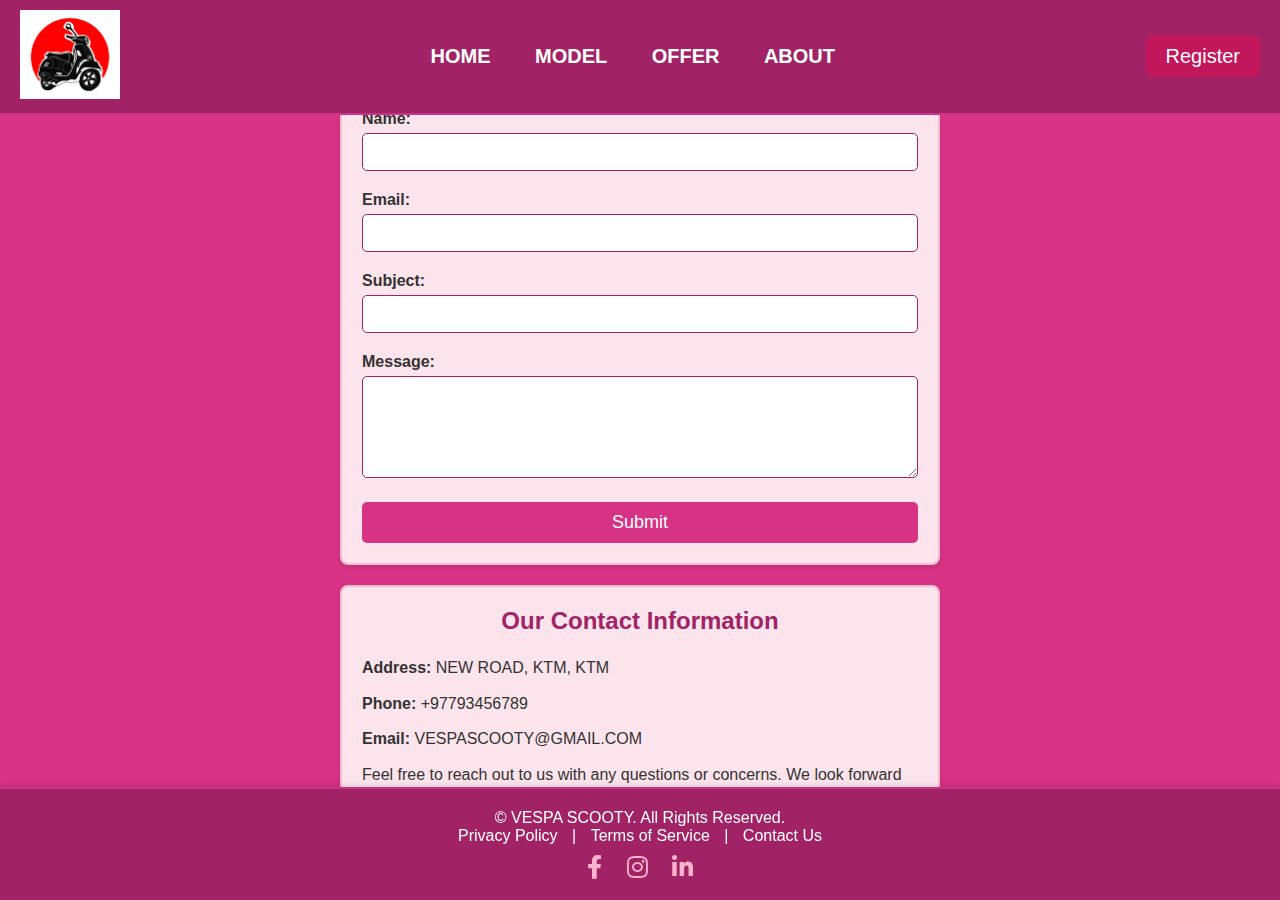
<file: SONAM JHA-FINAL ASSIGNMENT HTML-WEB/SONAM JHA-FINAL ASSIGNMENT HTML-WEB/about.html>
<!DOCTYPE html>
<html lang="en">
<head>
    <meta charset="UTF-8">
    <meta name="viewport" content="width=device-width, initial-scale=1.0">
    <title>Contact Us - VESPA.COM</title>
    <link rel="stylesheet" href="https://cdnjs.cloudflare.com/ajax/libs/font-awesome/6.0.0-beta3/css/all.min.css"> <!-- Font Awesome CDN -->
    <style>
        * {
            padding: 0;
            margin: 0;
            box-sizing: border-box;
        }
        body {
            font-family: 'Arial', sans-serif;
            background-color: #d63384; /* Dark pink background color */
            color: #333;
        }
        nav {
            width: 100%;
            background-color: #a12365; /* Darker shade of pink for the navbar */
            display: flex;
            justify-content: space-between;
            align-items: center;
            padding: 10px 20px;
            position: fixed;
            top: 0;
            z-index: 1000;
            border-bottom: 2px solid #cc3385; /* Darker pink border */
        }
        .logo img {
            width: 100px;
        }
        .menu a {
            text-decoration: none;
            color: white;
            padding: 10px 20px;
            font-size: 20px;
            position: relative;
            transition: color 0.3s;
        }
        .menu a:hover {
            color: #ffb3cc;
        }
        .menu a:before {
            content: "";
            position: absolute;
            bottom: 0;
            left: 0;
            width: 0%;
            height: 2px;
            background: #ffb3cc;
            transition: width 0.4s;
        }
        .menu a:hover:before {
            width: 100%;
        }
        .register a {
            text-decoration: none;
            color: white;
            padding: 10px 20px;
            font-size: 20px;
            background: #c2185b;
            border-radius: 8px;
            transition: background 0.3s, border 0.3s;
        }
        .register a:hover {
            background: transparent;
            border: 1px solid #ffb3cc;
            color: #ffb3cc;
        }
        .content {
            padding: 120px 20px 20px;
        }
        .contact-form, .contact-info {
            max-width: 600px;
            margin: 20px auto;
            padding: 20px;
            background: #fce4ec; /* Light pink background for forms */
            border-radius: 8px;
            border: 2px solid #f8bbd0; /* Light pink border color */
            box-shadow: 0 2px 5px rgba(0, 0, 0, 0.1);
        }
        .contact-form h2, .contact-info h2 {
            margin-bottom: 20px;
            font-size: 24px;
            color: #a12365;
            text-align: center;
        }
        .contact-form label {
            display: block;
            margin-bottom: 5px;
            font-weight: bold;
            color: #333;
        }
        .contact-form input, .contact-form textarea {
            width: 100%;
            padding: 10px;
            margin-bottom: 20px;
            border: 1px solid #a12365;
            border-radius: 5px;
            font-size: 14px;
        }
        .contact-form input:focus, .contact-form textarea:focus {
            border-color: #d63384;
            outline: none;
        }
        .contact-form button {
            width: 100%;
            padding: 10px;
            background: #d63384;
            border: none;
            border-radius: 5px;
            color: white;
            font-size: 18px;
            cursor: pointer;
            transition: background 0.3s;
        }
        .contact-form button:hover {
            background: #c2185b;
        }
        .contact-info p {
            margin-bottom: 10px;
            line-height: 1.6;
            color: #333;
        }
        footer {
            background-color: #a12365; /* Footer background color */
            color: white;
            text-align: center;
            padding: 20px;
            position: fixed;
            bottom: 0;
            width: 100%;
            box-shadow: 0 -2px 5px rgba(0, 0, 0, 0.1);
            border-top: 2px solid #cc3385; /* Dark pink border */
        }
        footer a {
            color: white;
            text-decoration: none;
            margin: 0 10px;
            transition: color 0.3s;
        }
        footer a:hover {
            color: #ffb3cc;
        }
        .social-links {
            margin-top: 10px;
        }
        .social-links a {
            margin: 0 10px;
            color: #ffb3cc;
            font-size: 24px; /* Larger size for social media icons */
            text-decoration: none;
            transition: color 0.3s;
        }
        .social-links a:hover {
            color: #ff99bb;
        }
        body {
    font-family: Arial, sans-serif;
    margin: 0;
    padding: 0;
}

.content {
    padding: 20px;
}

.scroll-to-top {
    position: fixed;
    bottom: 30px;
    right: 30px;
    background-color: #007BFF;
    color: white;
    border: none;
    border-radius: 5px;
    padding: 10px;
    font-size: 24px;
    display: none; /* Hidden by default */
    cursor: pointer;
    z-index: 1000; /* Ensures it stays on top */
    transition: opacity 0.3s;
}

.scroll-to-top:hover {
    background-color: #0056b3; /* Darker shade on hover */
}

    </style>
</head>
<body>
   
 

    <div id="scrollToTop" class="scroll-to-top" onclick="scrollToTop()">
        &#8593; <!-- Unicode for up arrow -->
    </div>

    <script>
        // Get the button
        const scrollToTopBtn = document.getElementById("scrollToTop");

        // Show the button when scrolling
        window.onscroll = function() {
            if (document.body.scrollTop > 100 || document.documentElement.scrollTop > 100) {
                scrollToTopBtn.style.display = "block";
            } else {
                scrollToTopBtn.style.display = "none";
            }
        };

        // Function to scroll to the top
        function scrollToTop() {
            window.scrollTo({ top: 0, behavior: 'smooth' });
        }
    </script>


    <nav>
        <div class="logo">
            <img src="vespa logo.jpg" alt="VESPA SCOOTER">
        </div>
        <div class="menu">
            <a href="index.html"><b>HOME</b></a>
            <a href="model.html"><b>MODEL</b></a>
            <a href="offer.html"><b>OFFER</b></a>
            <a href="about.html"><b>ABOUT</b></a>
        </div>
        <div class="register">
            <a href="register.html">Register</a>
        </div>
    </nav>
   
    <div class="content">
        <div class="contact-form">
            <h2>Contact Us</h2>
            <form action="submit_contact_form.php" method="post">
                <label for="name">Name:</label>
                <input type="text" id="name" name="name" required>
                
                <label for="email">Email:</label>
                <input type="email" id="email" name="email" required>
                
                <label for="subject">Subject:</label>
                <input type="text" id="subject" name="subject" required>
                
                <label for="message">Message:</label>
                <textarea id="message" name="message" rows="5" required></textarea>
                
                <button type="submit">Submit</button>
            </form>
        </div>
        
        <div class="contact-info">
            <h2>Our Contact Information</h2>
            <p><strong>Address:</strong> NEW ROAD, KTM, KTM</p>
            <p><strong>Phone:</strong> +97793456789</p>
            <p><strong>Email:</strong> VESPASCOOTY@GMAIL.COM</p>
            <p>Feel free to reach out to us with any questions or concerns. We look forward to hearing from you!</p>
        </div>
    </div>

    <footer>
        <p>&copy; VESPA SCOOTY. All Rights Reserved.</p>
        <p>
            <a href="privacy.html">Privacy Policy</a> | 
            <a href="terms.html">Terms of Service</a> | 
            <a href="contact.html">Contact Us</a>
        </p>
        <div class="social-links">
            <a href="https://www.facebook.com/VespaApriliaNepal?mibextid=ZbWKwL" target="_blank" class="fab fa-facebook-f" title="Facebook"></a>
            <a href="https://www.instagram.com/vespa?igsh=MTJjZndqZHpub2tkOA==" target="_blank" class="fab fa-instagram" title="Instagram"></a>
            <a href="https://www.linkedin.com/in/sujan-shrestha-636860165/?originalSubdomain=np" target="_blank" class="fab fa-linkedin-in" title="LinkedIn"></a>
        </div>
    </footer>
   
</body>
</html>
</file>
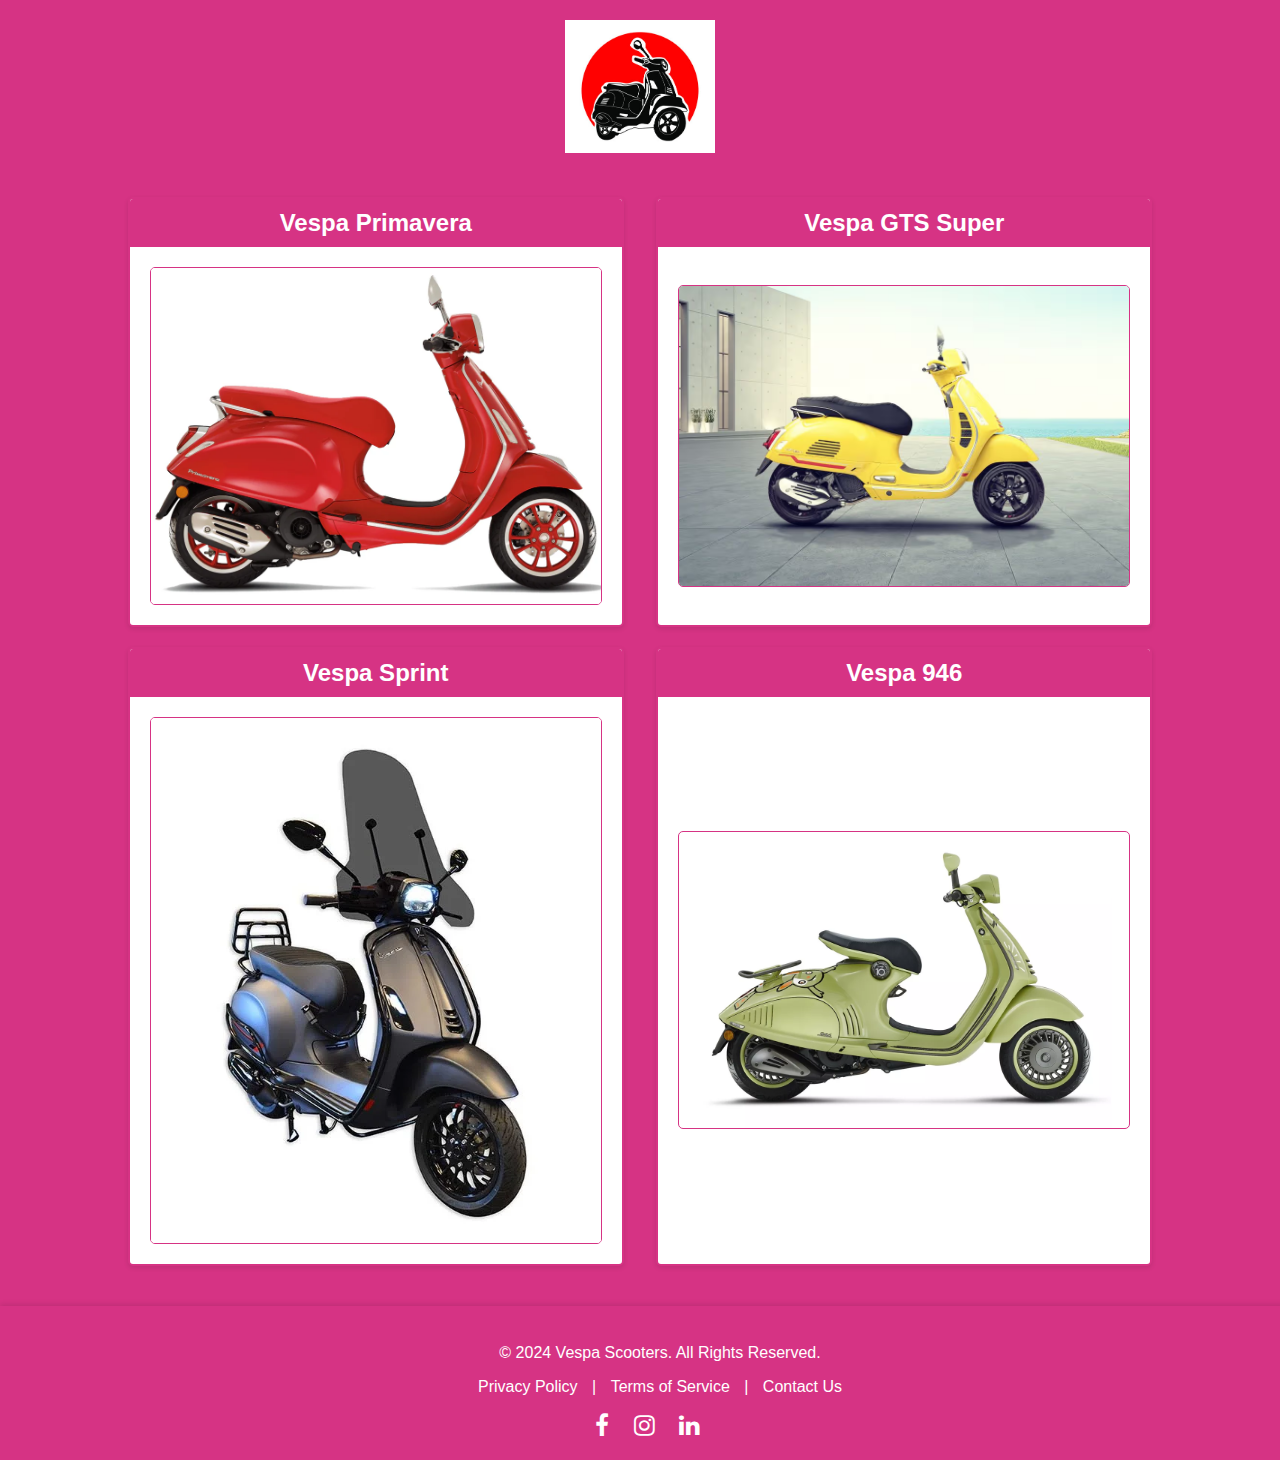
<file: SONAM JHA-FINAL ASSIGNMENT HTML-WEB/SONAM JHA-FINAL ASSIGNMENT HTML-WEB/model.html>
<!DOCTYPE html>
<html lang="en">
<head>
    <meta charset="UTF-8">
    <meta name="viewport" content="width=device-width, initial-scale=1.0">
    <title>Vespa Models</title>
    <link rel="stylesheet" href="https://cdnjs.cloudflare.com/ajax/libs/font-awesome/4.7.0/css/font-awesome.min.css">
    <style>
        body {
            font-family: 'Arial', sans-serif;
            background-color: #d63384;
            color: #333;
            margin: 0;
            padding: 0;
            display: flex;
            flex-direction: column;
            min-height: 100vh;
        }
        .logo {
            text-align: center;
            padding: 20px;
        }
        .logo img {
            width: 150px;
        }
        .container {
            width: 80%;
            margin: 20px auto;
            display: flex;
            flex-wrap: wrap;
            justify-content: space-between;
        }
        .panel {
            background-color: #fff;
            border: 2px solid #d63384;
            border-radius: 5px;
            box-shadow: 0 2px 5px rgba(0, 0, 0, 0.1);
            width: 48%;
            margin-bottom: 20px;
            overflow: hidden;
            display: flex;
            flex-direction: column;
            justify-content: space-between;
        }
        .panel h1 {
            background-color: #d63384;
            color: white;
            margin: 0;
            padding: 10px;
            text-align: center;
            font-size: 24px;
        }
        .panel-body {
            padding: 20px;
            text-align: center;
            flex-grow: 1;
            display: flex;
            flex-direction: column;
            justify-content: center;
        }
        .panel-body img {
            max-width: 100%;
            height: auto;
            border-radius: 5px;
            border: 1px solid #d63384;
        }
        footer {
            background-color: #d63384;
            color: white;
            text-align: center;
            padding: 20px;
            width: 100%;
            box-shadow: 0 -2px 5px rgba(0, 0, 0, 0.1);
            position: relative;
            bottom: 0;
            margin-top: auto;
            border-top: 2px solid #d63384;
        }
        footer a {
            color: white;
            text-decoration: none;
            margin: 0 10px;
            transition: color 0.3s;
        }
        footer a:hover {
            color: #ff85c0;
        }
        .social-media a {
            font-size: 24px;
            margin: 0 10px;
            color: white;
            transition: color 0.3s;
        }
        .social-media a:hover {
            color: #ff85c0;
        }
        body {
    font-family: Arial, sans-serif;
    margin: 0;
    padding: 0;
}

.content {
    padding: 20px;
}

.scroll-to-top {
    position: fixed;
    bottom: 30px;
    right: 30px;
    background-color: #007BFF;
    color: white;
    border: none;
    border-radius: 5px;
    padding: 10px;
    font-size: 24px;
    display: none; /* Hidden by default */
    cursor: pointer;
    z-index: 1000; /* Ensures it stays on top */
    transition: opacity 0.3s;
}

.scroll-to-top:hover {
    background-color: #0056b3; /* Darker shade on hover */
}

    </style>
</head>
<body>
   

    <div id="scrollToTop" class="scroll-to-top" onclick="scrollToTop()">
        &#8593; <!-- Unicode for up arrow -->
    </div>

    <script>
        // Get the button
        const scrollToTopBtn = document.getElementById("scrollToTop");

        // Show the button when scrolling
        window.onscroll = function() {
            if (document.body.scrollTop > 100 || document.documentElement.scrollTop > 100) {
                scrollToTopBtn.style.display = "block";
            } else {
                scrollToTopBtn.style.display = "none";
            }
        };

        // Function to scroll to the top
        function scrollToTop() {
            window.scrollTo({ top: 0, behavior: 'smooth' });
        }
    </script>
    <div class="logo">
        <img src="vespa logo.jpg" alt="Vespa Logo">
    </div>

    <div class="container">
        <div class="panel">
            <h1>Vespa Primavera</h1>
            <div class="panel-body">
                <img src="Vespa Primavera.webp" alt="Vespa Primavera">
            </div>
        </div>

        <div class="panel">
            <h1>Vespa GTS Super</h1>
            <div class="panel-body">
                <img src="Vespa GTS Super.avif" alt="Vespa GTS Super">
            </div>
        </div>

        <div class="panel">
            <h1>Vespa Sprint</h1> 
            <div class="panel-body">
                <img src="Vespa Sprint.webp" alt="Vespa Sprint">
            </div>
        </div>

        <div class="panel">
            <h1>Vespa 946</h1>
            <div class="panel-body">
                <img src="Vespa 946.webp" alt="Vespa 946">
            </div>
        </div>
    </div>

    <footer>
        <p>&copy; 2024 Vespa Scooters. All Rights Reserved.</p>
        <p>
            <a href="privacy.html">Privacy Policy</a> | 
            <a href="terms.html">Terms of Service</a> | 
            <a href="contact.html">Contact Us</a>
        </p>
        <div class="social-media">
            <a href="https://www.facebook.com/VespaApriliaNepal?mibextid=ZbWKwL" target="_blank"><i class="fa fa-facebook"></i></a>
            <a href="https://www.instagram.com/vespa?igsh=MTJjZndqZHpub2tkOA==" target="_blank"><i class="fa fa-instagram"></i></a>
            <a href="https://www.linkedin.com/in/sujan-shrestha-636860165/?originalSubdomain=np" target="_blank"><i class="fa fa-linkedin"></i></a>
            <a href="https://www.tiktok.com/@vespanepalofficial?lang=en&is_from_webapp=1&sender_device=mobile&sender_web_id=7408738676443235857" target="_blank"><i class="fa fa-tiktok"></i></a>
        </div>
    </footer>
</body>
</html>
</file>
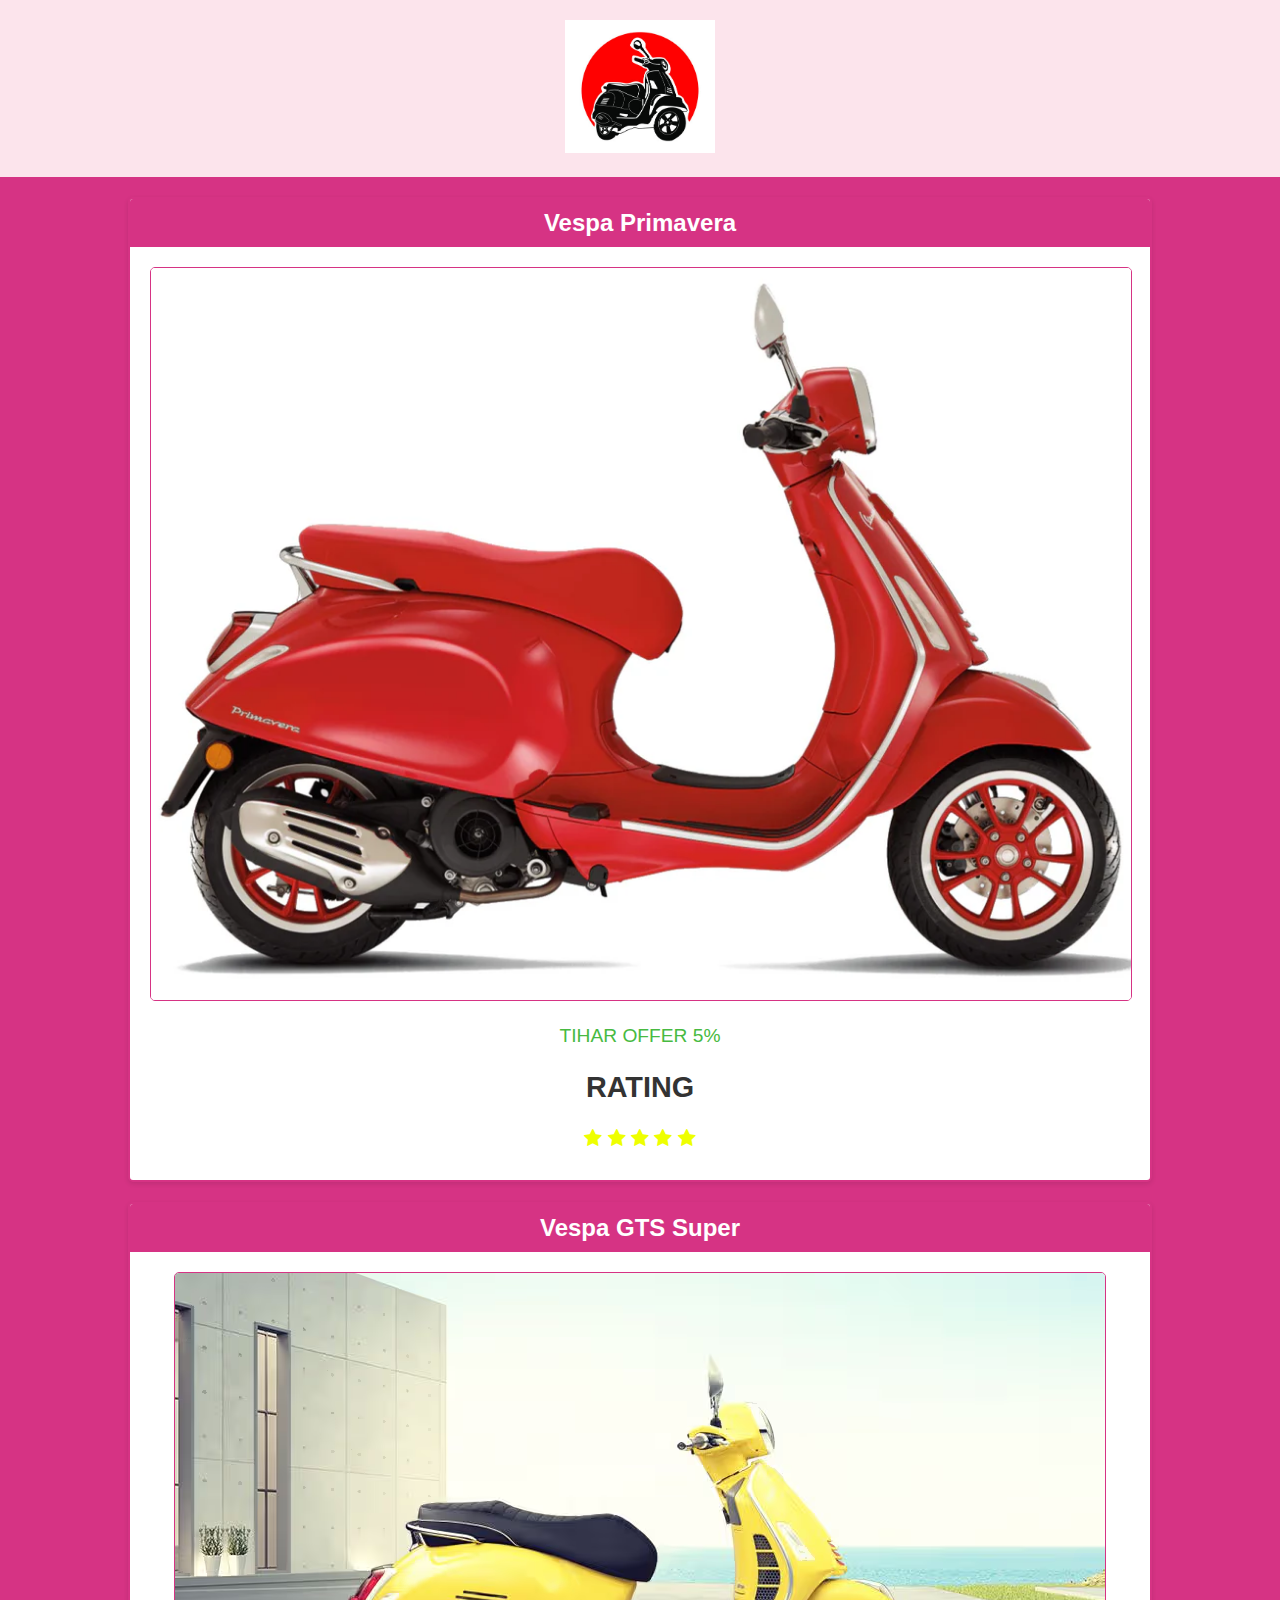
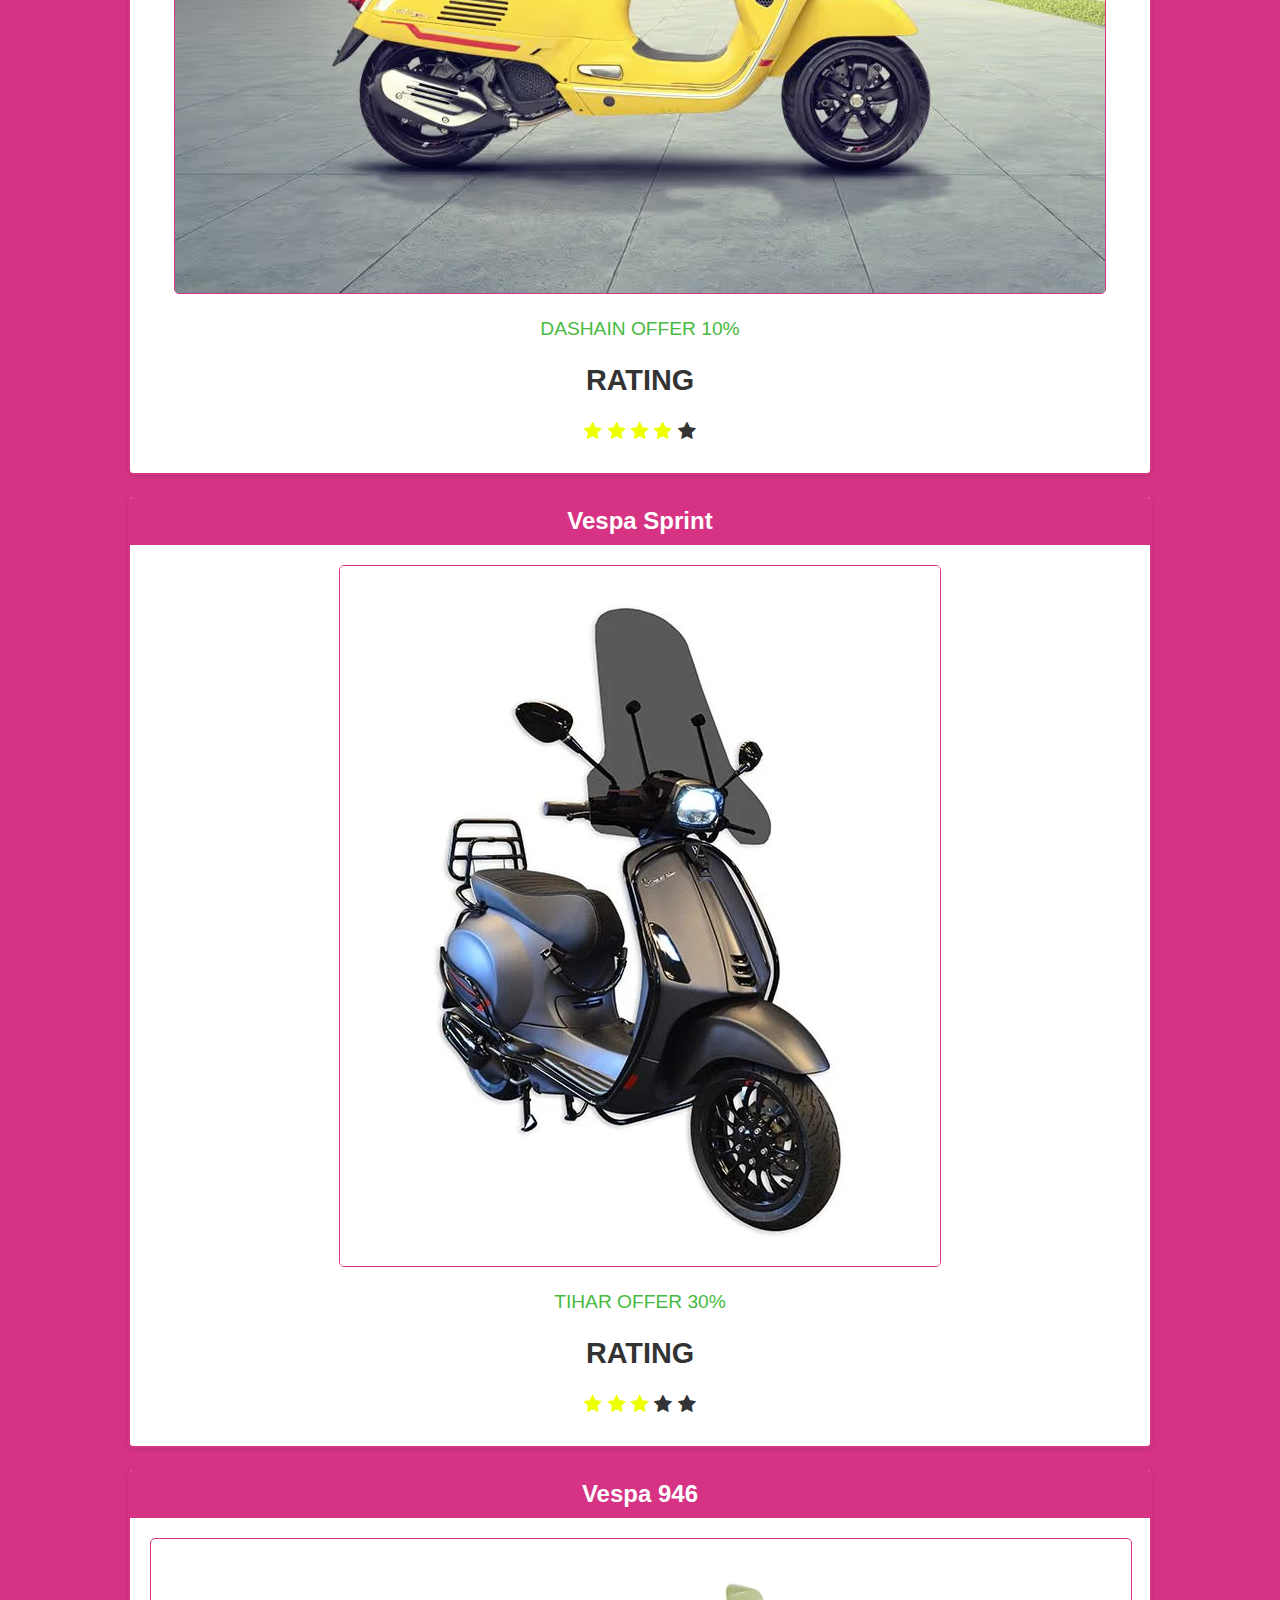
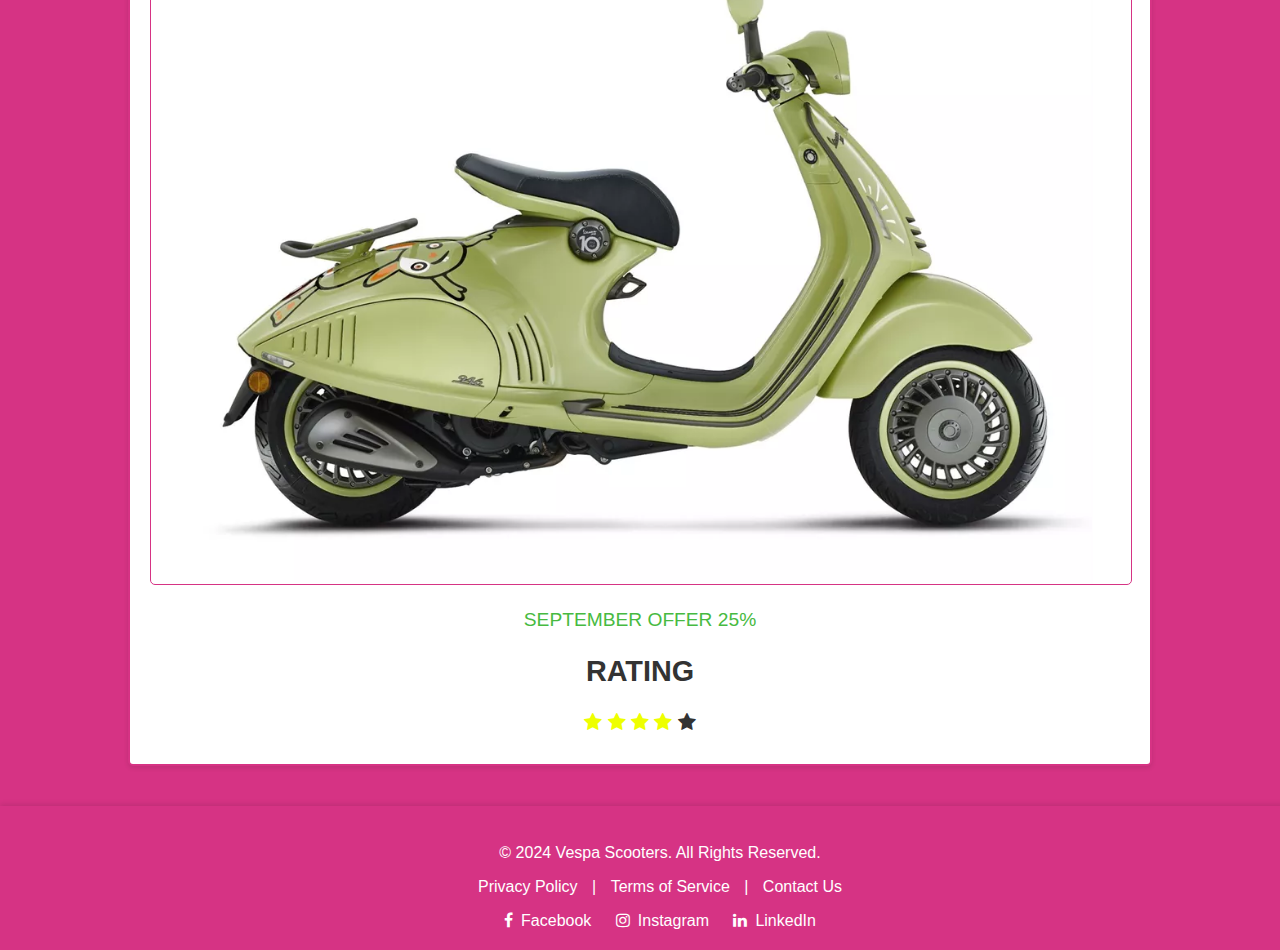
<file: SONAM JHA-FINAL ASSIGNMENT HTML-WEB/SONAM JHA-FINAL ASSIGNMENT HTML-WEB/offer.html>
<!DOCTYPE html>
<html lang="en">
<head>
    <meta charset="UTF-8">
    <meta name="viewport" content="width=device-width, initial-scale=1.0">
    <title>Motorcycle Offers</title>
    <link rel="stylesheet" href="https://cdnjs.cloudflare.com/ajax/libs/font-awesome/4.7.0/css/font-awesome.min.css">
    <style>
        body {
            font-family: Arial, sans-serif;
            background-color: #d63384;
            color: #333;
            margin: 0;
            padding: 0;
            display: flex;
            flex-direction: column;
            min-height: 100vh;
        }
        .logo {
            text-align: center;
            padding: 20px;
            background-color: #fce4ec;
        }
        .logo img {
            width: 150px;
        }
        .container {
            width: 80%;
            margin: 20px auto;
            flex: 1;
        }
        .panel {
            background-color: #fff;
            border: 2px solid #d63384;
            border-radius: 5px;
            box-shadow: 0 2px 5px rgba(0, 0, 0, 0.1);
            margin-bottom: 20px;
            overflow: hidden;
            text-align: center;
        }
        .panel h1 {
            background-color: #d63384;
            color: white;
            margin: 0;
            padding: 10px 20px;
            font-size: 24px;
        }
        .panel-body {
            padding: 20px;
        }
        .panel-body img {
            max-width: 100%;
            height: auto;
            border-radius: 5px;
            margin-bottom: 10px;
            border: 1px solid #d63384;
        }
        .offer {
            font-size: 1.2em;
            color: #47ba41;
            margin: 10px 0;
        }
        .rating {
            font-size: 1.2em;
            margin: 10px 0;
        }
        .fa-star.checked {
            color: rgb(238, 255, 0);
        }
        footer {
            background-color: #d63384;
            color: white;
            text-align: center;
            padding: 20px;
            width: 100%;
            box-shadow: 0 -2px 5px rgba(0, 0, 0, 0.1);
            border-top: 2px solid #d63384;
        }
        footer a {
            color: white;
            text-decoration: none;
            margin: 0 10px;
            transition: color 0.3s;
        }
        footer a:hover {
            color: #ff85c0;
        }
        .social-links a {
            font-size: 16px;
            margin: 0 10px;
            color: white;
            transition: color 0.3s;
        }
        .social-links a:hover {
            color: #ff85c0;
        }
        .social-links i {
            margin-right: 8px;
        }
        body {
    font-family: Arial, sans-serif;
    margin: 0;
    padding: 0;
}

.content {
    padding: 20px;
}

.scroll-to-top {
    position: fixed;
    bottom: 30px;
    right: 30px;
    background-color: #007BFF;
    color: white;
    border: none;
    border-radius: 5px;
    padding: 10px;
    font-size: 24px;
    display: none; /* Hidden by default */
    cursor: pointer;
    z-index: 1000; /* Ensures it stays on top */
    transition: opacity 0.3s;
}

.scroll-to-top:hover {
    background-color: #0056b3; /* Darker shade on hover */
}

    </style>
</head>
<body>
   

    <div id="scrollToTop" class="scroll-to-top" onclick="scrollToTop()">
        &#8593; <!-- Unicode for up arrow -->
    </div>

    <script>
        // Get the button
        const scrollToTopBtn = document.getElementById("scrollToTop");

        // Show the button when scrolling
        window.onscroll = function() {
            if (document.body.scrollTop > 100 || document.documentElement.scrollTop > 100) {
                scrollToTopBtn.style.display = "block";
            } else {
                scrollToTopBtn.style.display = "none";
            }
        };

        // Function to scroll to the top
        function scrollToTop() {
            window.scrollTo({ top: 0, behavior: 'smooth' });
        }
    </script>
    <div class="logo">
        <img src="vespa logo.jpg" alt="Vespa Logo">
    </div>

    <div class="container">
        <div class="panel">
            <h1>Vespa Primavera</h1>
            <div class="panel-body">
                <img src="Vespa Primavera.webp" alt="Vespa Primavera">
                <div class="offer">TIHAR OFFER 5%</div>
                <div class="rating">
                    <h2>RATING</h2>
                    <span class="fa fa-star checked"></span>
                    <span class="fa fa-star checked"></span>
                    <span class="fa fa-star checked"></span>
                    <span class="fa fa-star checked"></span>
                    <span class="fa fa-star checked"></span>
                </div>
            </div>
        </div>

        <div class="panel">
            <h1>Vespa GTS Super</h1>
            <div class="panel-body">
                <img src="Vespa GTS Super.avif" alt="Vespa GTS Super">
                <div class="offer">DASHAIN OFFER 10%</div>
                <div class="rating">
                    <h2>RATING</h2>
                    <span class="fa fa-star checked"></span>
                    <span class="fa fa-star checked"></span>
                    <span class="fa fa-star checked"></span>
                    <span class="fa fa-star checked"></span>
                    <span class="fa fa-star"></span>
                </div>
            </div>
        </div>

        <div class="panel">
            <h1>Vespa Sprint</h1>
            <div class="panel-body">
                <img src="Vespa Sprint.webp" alt="Vespa Sprint">
                <div class="offer">TIHAR OFFER 30%</div>
                <div class="rating">
                    <h2>RATING</h2>
                    <span class="fa fa-star checked"></span>
                    <span class="fa fa-star checked"></span>
                    <span class="fa fa-star checked"></span>
                    <span class="fa fa-star"></span>
                    <span class="fa fa-star"></span>
                </div>
            </div>
        </div>

        <div class="panel">
            <h1>Vespa 946</h1>
            <div class="panel-body">
                <img src="Vespa 946.webp" alt="Vespa 946">
                <div class="offer">SEPTEMBER OFFER 25%</div>
                <div class="rating">
                    <h2>RATING</h2>
                    <span class="fa fa-star checked"></span>
                    <span class="fa fa-star checked"></span>
                    <span class="fa fa-star checked"></span>
                    <span class="fa fa-star checked"></span>
                    <span class="fa fa-star"></span>
                </div>
            </div>
        </div>
    </div>

    <footer>
        <p>&copy; 2024 Vespa Scooters. All Rights Reserved.</p>
        <p>
            <a href="privacy.html">Privacy Policy</a> | 
            <a href="terms.html">Terms of Service</a> | 
            <a href="contact.html">Contact Us</a>
        </p>
        <div class="social-links">
            <a href="https://www.facebook.com/VespaApriliaNepal?mibextid=ZbWKwL" target="_blank">
                <i class="fa fa-facebook"></i>Facebook</a>
            <a href="https://www.instagram.com/vespa?igsh=MTJjZndqZHpub2tkOA==" target="_blank">
                <i class="fa fa-instagram"></i>Instagram</a>
            <a href="https://www.linkedin.com/in/sujan-shrestha-636860165/?originalSubdomain=np" target="_blank">
                <i class="fa fa-linkedin"></i>LinkedIn</a>
            
        </div>
    </footer>

</body>
</html>
</file>
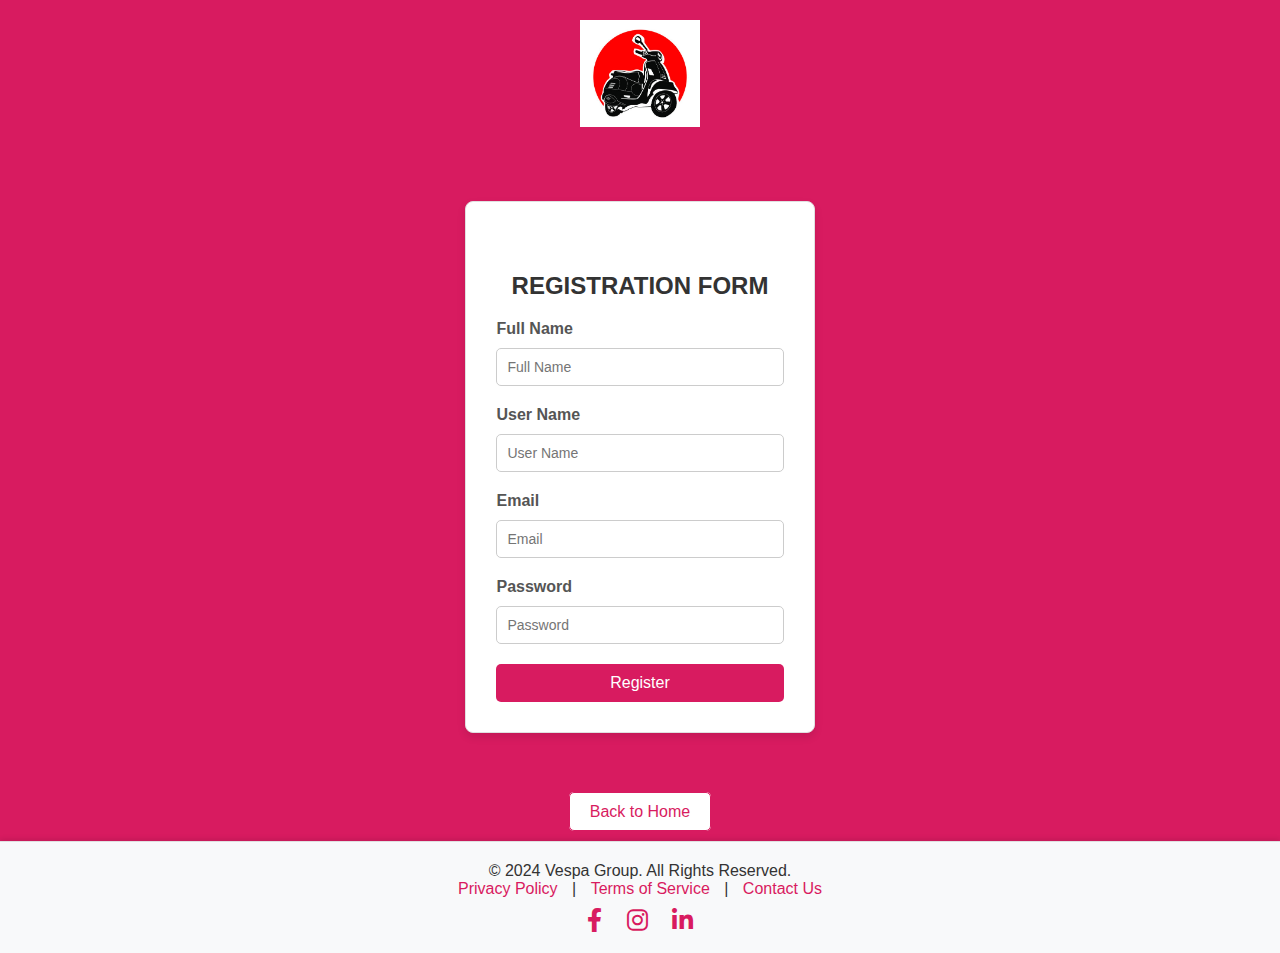
<file: SONAM JHA-FINAL ASSIGNMENT HTML-WEB/SONAM JHA-FINAL ASSIGNMENT HTML-WEB/register.html>
<!DOCTYPE html>
<html lang="en">
<head>
    <meta charset="UTF-8">
    <meta name="viewport" content="width=device-width, initial-scale=1.0">
    <title>Registration Form</title>
    <link rel="stylesheet" href="register.css">
    <link rel="stylesheet" href="https://cdnjs.cloudflare.com/ajax/libs/font-awesome/6.0.0-beta3/css/all.min.css"> <!-- Font Awesome CDN -->
    <style>
        * {
            padding: 0;
            margin: 0;
            box-sizing: border-box;
        }
        body {
            font-family: 'Arial', sans-serif;
            color: #333;
            display: flex;
            flex-direction: column;
            justify-content: space-between;
            min-height: 100vh;
            background-color: #d81b60; /* Dark pink background color */
        }
        .logo {
            text-align: center;
            margin: 20px 0;
        }
        .logo img {
            width: 120px;
        }
        .registration-form {
            background: #ffffff; /* White background color for the registration form */
            max-width: 400px;
            margin: 50px auto;
            padding: 30px;
            border-radius: 8px;
            border: 1px solid #e0e0e0; /* Light gray border color */
            box-shadow: 0 4px 8px rgba(0, 0, 0, 0.1);
        }
        .registration-form h1 {
            margin-bottom: 20px;
            color: #333; /* Dark text color for the heading */
            text-align: center;
            font-size: 24px;
            font-weight: bold;
        }
        .registration-form p {
            margin-bottom: 10px;
            font-weight: bold;
            color: #555; /* Dark gray text color for labels */
        }
        .registration-form input {
            width: 100%;
            padding: 10px;
            margin-bottom: 20px;
            border: 1px solid #ccc;
            border-radius: 5px;
            font-size: 14px;
        }
        .registration-form input:focus {
            border-color: #d81b60; /* Dark pink border color when focused */
            outline: none;
        }
        .registration-form button {
            width: 100%;
            padding: 10px;
            background-color: #d81b60; /* Dark pink background color for the button */
            border: none;
            color: white;
            border-radius: 5px;
            font-size: 16px;
            cursor: pointer;
            transition: background 0.3s;
        }
        .registration-form button:hover {
            background-color: #c2185b; /* Slightly darker shade of dark pink for hover */
        }
        footer {
            background-color: #f8f9fa; /* Light gray background for footer */
            color: #333;
            text-align: center;
            padding: 20px;
            width: 100%;
            box-shadow: 0 -2px 5px rgba(0, 0, 0, 0.1);
            border-top: 1px solid #e0e0e0; /* Light gray border color for the footer */
        }
        footer a {
            color: #d81b60; /* Dark pink link color */
            text-decoration: none;
            margin: 0 10px;
            transition: color 0.3s;
        }
        footer a:hover {
            color: #c2185b; /* Darker pink color on hover */
        }
        .back-button {
            text-align: center;
            margin: 20px 0;
        }
        .back-button a {
            text-decoration: none;
            color: #d81b60;
            padding: 10px 20px;
            font-size: 16px;
            background: white;
            border: 1px solid #d81b60;
            border-radius: 5px;
            transition: background 0.3s, color 0.3s;
        }
        .back-button a:hover {
            background: #d81b60;
            color: white;
        }
        .social-links {
            margin-top: 10px;
        }
        .social-links a {
            margin: 0 10px;
            color: #d81b60;
            font-size: 24px; /* Larger size for social media icons */
            text-decoration: none;
            transition: color 0.3s;
        }
        .social-links a:hover {
            color: #c2185b; /* Darker pink color on hover */
        }
    </style>
</head>
<body>
 

    <div id="scrollToTop" class="scroll-to-top" onclick="scrollToTop()">
        &#8593; <!-- Unicode for up arrow -->
    </div>

    <script>
        // Get the button
        const scrollToTopBtn = document.getElementById("scrollToTop");

        // Show the button when scrolling
        window.onscroll = function() {
            if (document.body.scrollTop > 100 || document.documentElement.scrollTop > 100) {
                scrollToTopBtn.style.display = "block";
            } else {
                scrollToTopBtn.style.display = "none";
            }
        };

        // Function to scroll to the top
        function scrollToTop() {
            window.scrollTo({ top: 0, behavior: 'smooth' });
        }
    </script>
    <div class="logo">
        <img src="vespa logo.jpg" alt="VESPA Logo">
    </div>
    
    <div class="registration-form">
        <h1>Registration Form</h1>
        <form id="registerForm" action="#" method="post" onsubmit="return validateForm()">
            <p>Full Name</p>
            <input type="text" name="fullname" id="fullname" placeholder="Full Name">
            <p>User Name</p>
            <input type="text" name="username" id="username" placeholder="User Name">
            <p>Email</p>
            <input type="email" name="email" id="email" placeholder="Email">
            <p>Password</p>
            <input type="password" name="password" id="password" placeholder="Password">
            <button type="submit">Register</button>
        </form>
    </div>
    
    <div class="back-button">
        <a href="index.html">Back to Home</a>
    </div>
    
    <footer>
        <p>&copy; 2024 Vespa Group. All Rights Reserved.</p>
        <p>
            <a href="privacy.html">Privacy Policy</a> | 
            <a href="terms.html">Terms of Service</a> | 
            <a href="contact.html">Contact Us</a>
        </p>
        <div class="social-links">
            <a href="https://www.facebook.com/VespaApriliaNepal?mibextid=ZbWKwL" target="_blank" class="fab fa-facebook-f" title="Facebook"></a>
            <a href="https://www.instagram.com/vespa?igsh=MTJjZndqZHpub2tkOA==" target="_blank" class="fab fa-instagram" title="Instagram"></a>
            <a href="https://www.linkedin.com/in/sujan-shrestha-636860165/?originalSubdomain=np" target="_blank" class="fab fa-linkedin-in" title="LinkedIn"></a>
        </div>
    </footer>

    <script>
        function validateForm() {
            const fullname = document.getElementById('fullname').value;
            const username = document.getElementById('username').value;
            const email = document.getElementById('email').value;
            const password = document.getElementById('password').value;
            const emailPattern = /^[^ ]+@[^ ]+\.[a-z]{2,3}$/;

            if (fullname === "" || username === "" || email === "" || password === "") {
                alert("All fields must be filled out");
                return false;
            }

            if (!email.match(emailPattern)) {
                alert("Please enter a valid email address");
                return false;
            }

            return true;
        }
    </script>

</body>
</html>
</file>
<file: SONAM JHA-FINAL ASSIGNMENT HTML-WEB/SONAM JHA-FINAL ASSIGNMENT HTML-WEB/register.css>
*
{
    padding:0;
    margin:0;
    font-family:sans-serif;
}
h3{
    text-align: right;
}


.registation-form{
    position:absolute;
    top:50%;
    left:50%;
    transform:translate(-50%,-50%);
    width:400px;

}
.registration-form h1{
    font-size: 40px;
    text-align: center;
    text-transform: uppercase;
    margin: 40px 0;
}

.registation-form p{
    font-size: 20px;
    margin:15px 0;

}

.registation-form input{
    font-size: 16px;
    padding:15px 10px;
    width:100%;
    border:0;
    border-radius: 5px;
    outline:none;
}

.registation-form button{
    font-size: 18px;
    font-weight: bold;
    margin: 20px 0;
    padding:10px 15px;
    width:50%;
    border-radius: 5px;
    background-color: #fff;
}
.registation-form button:hover{
    color:red;
}
body {
    font-family: Arial, sans-serif;
    margin: 0;
    padding: 0;
}

.content {
    padding: 20px;
}

.scroll-to-top {
    position: fixed;
    bottom: 30px;
    right: 30px;
    background-color: #007BFF;
    color: white;
    border: none;
    border-radius: 5px;
    padding: 10px;
    font-size: 24px;
    display: none; /* Hidden by default */
    cursor: pointer;
    z-index: 1000; /* Ensures it stays on top */
    transition: opacity 0.3s;
}

.scroll-to-top:hover {
    background-color: #0056b3; /* Darker shade on hover */
}
</file>
